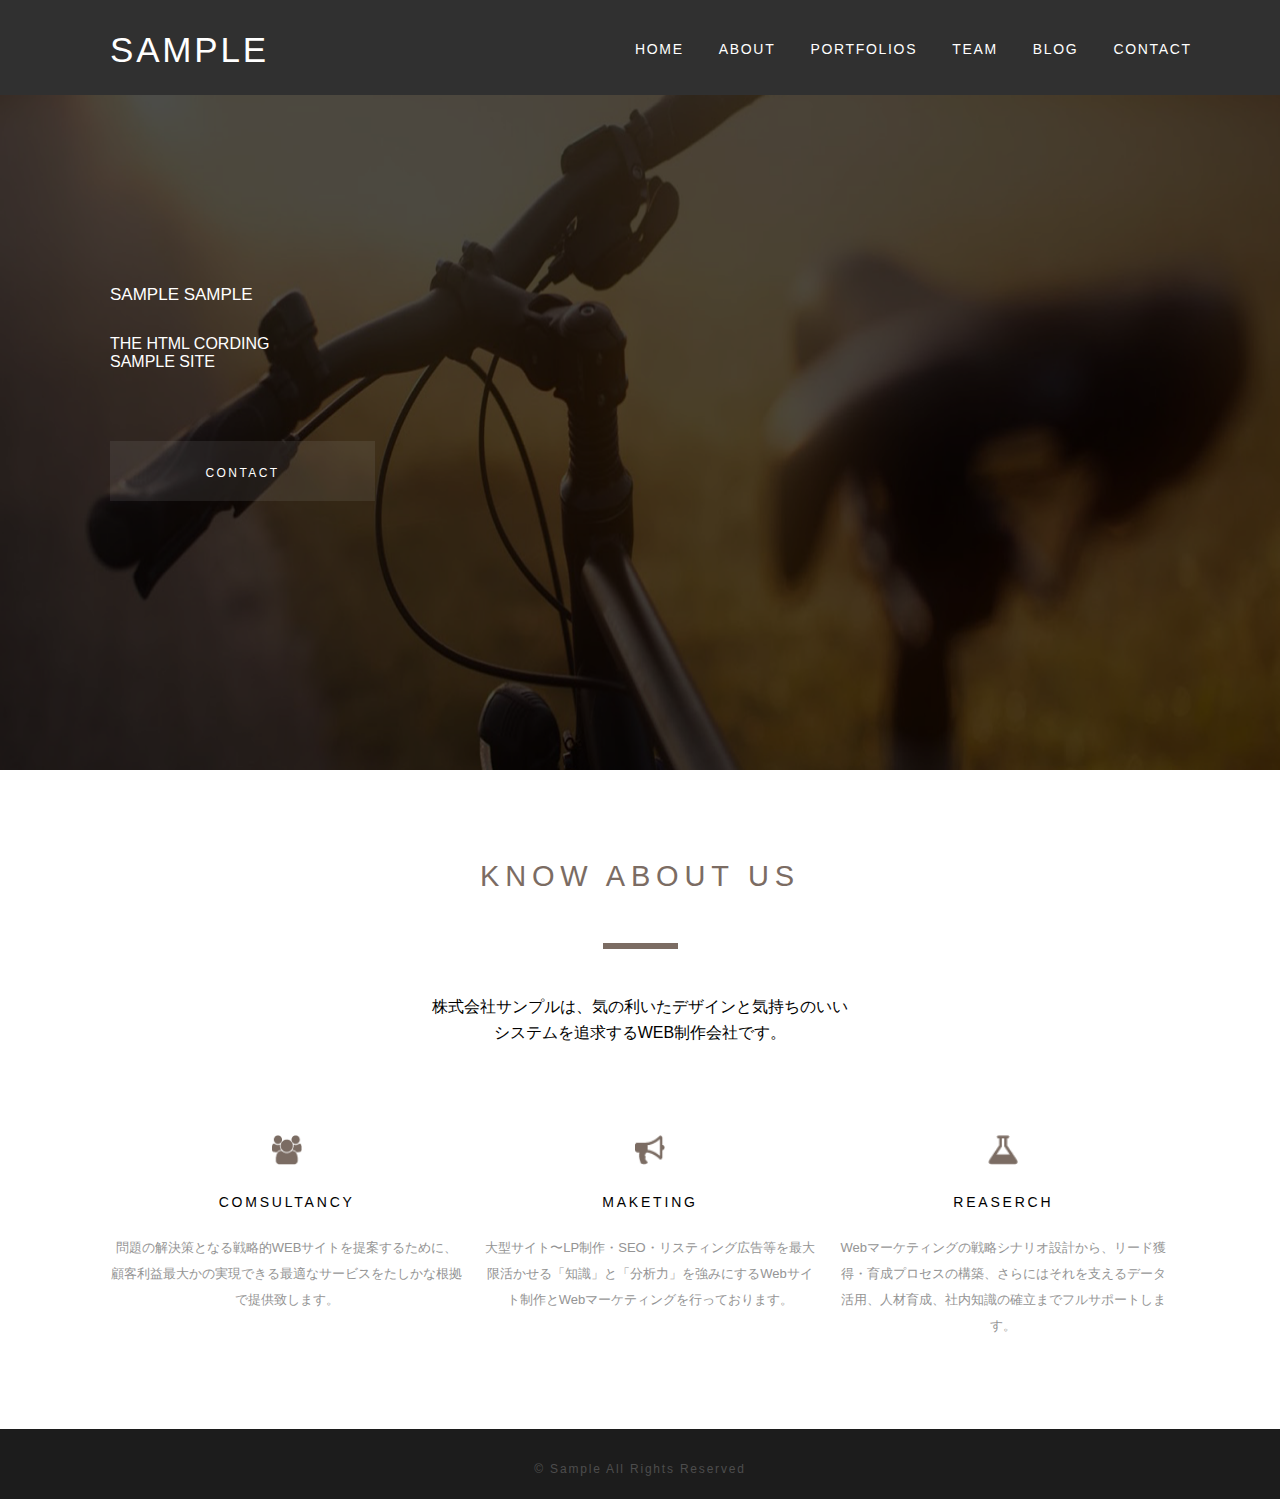
<file: index.html>
<!DOCTYPE html>
<html>
<head>
  <meta charset="UTF-8">
  <meta name="viewport" content="width=device-width,initial-scale=1.0" />
  <link rel="stylesheet" type="text/css" href="reset.css">
  <link rel="stylesheet" type="text/css" href="style.css">
  <!--[if lt IE 9]>
  <script src="http://css3-mediaqueries-js.googlecode.com/svn/trunk/css3-mediaqueries.js"></script>
  <![endif]-->
  <!-- Jquery -->
  <script type="text/javascript" src="http://ajax.googleapis.com/ajax/libs/jquery/1.9.1/jquery.min.js?ver=3.8.1"></script>
  <script type="text/javascript" src="navbar.js"></script>

  <title>課題</title>
</head>
<body id="body">

    <header id="header">
      <div class="headerInner layoutInner">
        <h1 class="headerLogo">SAMPLE</h1>
        <nav class="nav">
          <div class="toggle">
            <span class="toggleBar"></span>
            <span class="toggleBar"></span>
            <span class="toggleBar"></span>
          </div>
          <ul class="menu">
            <li class="menuList"><a class="menuInner" href="">HOME</a></li>
            <li class="menuList"><a class="menuInner" href="">ABOUT</a></li>
            <li class="menuList"><a class="menuInner" href="">PORTFOLIOS</a></li>
            <li class="menuList"><a class="menuInner" href="">TEAM</a></li>
            <li class="menuList"><a class="menuInner" href="">BLOG</a></li>
            <li class="menuList"><a class="menuInner" href="">CONTACT</a></li>
          </ul>
        </nav>
      </div>
    </header>

    <div class="visual">
      <div class="visualInner layoutInner">
        <div class="visualText">
          <p class="visualSubTitle">SAMPLE SAMPLE</p>
          <div class="visualTitle">
            <p>THE <span class="visualTitleColor">HTML</span> CORDING</p><p>SAMPLE <span class="visualTitleColor">SITE</span></p>
          </div>
          <a class="visualContact" href=""><span class="visualContactText">CONTACT</span></a>
        </div>
      </div><!--visualInner-->
    </div><!-- visual -->

    <div id="content">
      <div class="contentInner layoutInner">
        <div class="about">
          <div class="aboutInner">
            <h2 class="aboutTitle">KNOW ABOUT US</h2>
            <hr class="aboutTitleUnderLine">
            <p class="aboutText">株式会社サンプルは、気の利いたデザインと気持ちのいいシステムを追求するWEB制作会社です。</p>
          </div><!-- aboutText -->
          <div class="business">
            <section class="businessInner">
              <img class="businessInnerImg" src="images/consultancy_logo.png">
              <h3 class="businessInnerTitle">COMSULTANCY</h3>
              <p class="businessInnerText">問題の解決策となる戦略的WEBサイトを提案するために、顧客利益最大かの実現できる最適なサービスをたしかな根拠で提供致します。</p>
            </section>
            <section class="businessInner">
              <img class="businessInnerImg" src="images/marketing_logo.png">
              <h3 class="businessInnerTitle">MAKETING</h3>
              <p class="businessInnerText">大型サイト〜LP制作・SEO・リスティング広告等を最大限活かせる「知識」と「分析力」を強みにするWebサイト制作とWebマーケティングを行っております。</p>
            </section>
            <section class="businessInner">
              <img class="businessInnerImg" src="images/research_logo.png">
              <h3 class="businessInnerTitle">REASERCH</h3>
              <p class="businessInnerText">Webマーケティングの戦略シナリオ設計から、リード獲得・育成プロセスの構築、さらにはそれを支えるデータ活用、人材育成、社内知識の確立までフルサポートします。</p>
            </section>
          </div>
        </div><!-- about -->
      </div><!-- contentInner -->
    </div><!-- content -->

    <footer id="footer">
      <div class="footerInner">
        <p class="copyright"><small class="smallFont">&copy; Sample All Rights Reserved</small></p>
      </div>
    </footer>

</body>
</html>
</file>
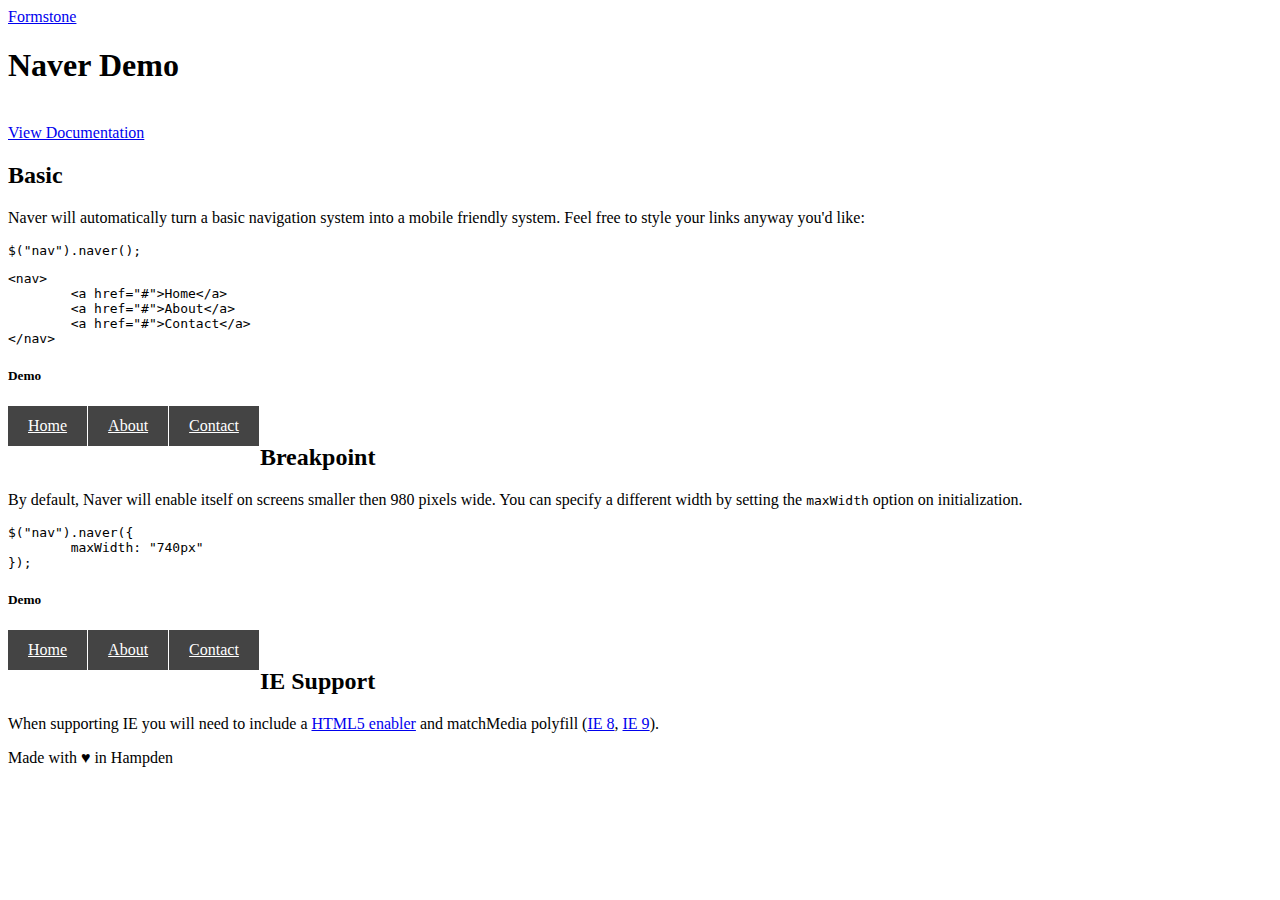
<file: Naver-master/demo/index.html>
<!DOCTYPE html>
<html lang="en">
	<head>
		<meta charset="utf-8">
		<meta name="viewport" content="width=device-width, initial-scale=1, maximum-scale=1, user-scalable=no">

		<title>Naver Demo</title>

		<!-- Modernizer -->
		<script src="http://formstone.it/js/modernizr.js"></script>

		<!-- Demo Resources -->
		<link href="http://formstone.it/css/demo.css" rel="stylesheet" type="text/css" media="all">
		<script src="http://formstone.it/js/demo.js"></script>

		<!--[if IE 8]>
        	<script>var IE8 = true;</script>
        	<script src="http://formstone.it/js/site.ie8.js"></script>
			<link rel="stylesheet" href="http://formstone.it/css/demo.ie8.css">
		<![endif]-->
		<!--[if IE 9]>
        	<script>var IE9 = true;</script>
        	<script src="http://formstone.it/js/site.ie9.js"></script>
		<![endif]-->

		<link href="../jquery.fs.naver.css" rel="stylesheet" type="text/css" media="all">
		<script src="../jquery.fs.naver.js"></script>

		<!--[DEMO:START-RESOURCES]-->

		<style>
			.demo .naver a { background: #444; color: #fff; display: block; float: left; font-size: 16px; line-height: 40px; margin: 0 1px 0 0; padding: 0 20px; }
			.demo .naver a:hover { background: #222; }

			.demo .naver.enabled a { float: none; margin: 0 0 1px 0; width: 100%; }
			.demo .naver.enabled .naver-container { padding: 10px; }
		</style>

		<script>
			$(document).ready(function() {
				$(".demo .naver a").on("click", function(e) {
					e.preventDefault();
					e.stopPropagation();
				});

				$(".demo .naver").naver();

				$(window).one("pronto.load", function() {
					$(".demo .naver a").off("click");
					$(".demo .naver").naver("destroy");
				});
			});
		</script>

		<!--[DEMO:END-RESOURCES]-->

	</head>

	<body class="gridlock demo">
		<header id="header">
			<div class="row">
				<div class="all-full">
					<a href="http://formstone.it/" class="branding">Formstone</a>
				</div>
			</div>
		</header>
		<article class="row page">
			<div class="mobile-full tablet-full desktop-8 desktop-push-2">
				<header class="header">
					<h1>Naver Demo</h1>
					<br>
					<a href="http://formstone.it/naver/" class="button">View Documentation</a>
				</header>

				<!--[DEMO:START-CONTENT]-->

				<!-- BASIC -->
				<h2>Basic</h2>
				<p>Naver will automatically turn a basic navigation system into a mobile friendly system. Feel free to style your links anyway you'd like:</p>

				<pre class="example"><code class="language-javascript">$("nav").naver();</code></pre>
				<pre class="example"><code class="language-markup">&lt;nav&gt;
	&lt;a href="#"&gt;Home&lt;/a&gt;
	&lt;a href="#"&gt;About&lt;/a&gt;
	&lt;a href="#"&gt;Contact&lt;/a&gt;
&lt;/nav&gt;</code></pre>

				<h5>Demo</h5>
				<nav class="naver">
					<a href="#">Home</a>
					<a href="#">About</a>
					<a href="#">Contact</a>
				</nav>

				<br>

				<!-- BREAKPOINT -->
				<h2>Breakpoint</h2>
				<p>By default, Naver will enable itself on screens smaller then 980 pixels wide. You can specify a different width by setting the <code>maxWidth</code> option on initialization.</p>

				<pre class="example"><code class="language-javascript">$("nav").naver({
	maxWidth: "740px"
});</code></pre>

				<h5>Demo</h5>
				<nav class="naver custom-naver reset" data-naver-options='{"maxWidth":"740px"}'>
					<h4 class="naver-handle">Navigation</h4>
					<a href="#">Home</a>
					<a href="#">About</a>
					<a href="#">Contact</a>
				</nav>

				<br>

				<!-- IE -->
				<h2>IE Support</h2>
				<p>When supporting IE you will need to include a <a href="https://gist.github.com/benplum/8045366" target="_blank">HTML5 enabler</a> and matchMedia polyfill (<a href="https://gist.github.com/benplum/8045336" target="_blank">IE 8</a>, <a href="https://gist.github.com/benplum/8045327" target="_blank">IE 9</a>).</p>

				<!--[DEMO:END-CONTENT]-->

			</div>
		</article>

		<footer id="footer" class="row">
			<div class="all-full copyright">
				Made with &hearts; in Hampden
			</div>
		</footer>
	</body>
</html>
</file>
<file: style.css>
/*======= Common Color =========*/
/*======= Common Layout ========*/
.body {
  font-size: 16px;
  line-height: 1;
}

.layoutInner {
  margin: 0 auto;
  max-width: 1060px;
  width: 90%;
}

#header {
  background-color: #303030;
}
#header .headerInner {
  height: 95px;
  position: relative;
}

#content .contentInner {
  padding: 90px 0 90px 0;
}

#footer {
  background-color: #1c1c1c;
}
#footer .footerInner {
  height: 40px;
  padding-top: 30px;
}

/*============ Device ==========*/
/*===== Mobile Small Size =====*/
@media screen and (max-width: 460px) {
  /* header */
  .headerLogo {
    float: left;
    padding: 30px 0;
    font-size: 35px;
    color: #FFF;
    font-weight: 400;
    letter-spacing: 0.08em;
  }

  /* menu */
  .toggle {
    display: block;
    background: #303030;
    position: absolute;
    top: 30px;
    right: 0;
  }
  .toggle .toggleBar {
    display: block;
    width: 45px;
    height: 0;
    margin-bottom: 10px;
    border: 0;
    border-bottom: solid 5px #FFF;
  }
  .toggle .toggleBar:last-child {
    margin-bottom: 0;
  }

  .menu {
    display: none;
    width: 100%;
    position: absolute;
    top: 95px;
    left: 0;
  }
  .menu .menuList {
    text-align: center;
    background-color: #303030;
    height: 50px;
    padding-top: 20px;
  }
  .menu .menuList .menuInner {
    font-size: 24px;
    color: #FFF;
    font-weight: 300;
    letter-spacing: 0.12em;
  }
  .menu .menuList .menuInner:hover {
    border-bottom: 5px solid #7b6c63;
    padding-bottom: 10px;
  }

  /* visual */
  .visual {
    width: 100%;
    height: auto;
    background-image: url(images/sp_bg.png);
    background-position: left top;
    background-size: 100% 100%;
    background-repeat: no-repeat;
  }
  .visual .visualInner {
    height: 675px;
  }
  .visual .visualInner .visualText {
    text-align: center;
    padding-top: 200px;
    color: #FFF;
  }
  .visual .visualInner .visualText .visualSubTitle {
    display: none;
  }
  .visual .visualInner .visualText .visualTitle {
    margin-bottom: 100px;
  }
  .visual .visualInner .visualText .visualTitle .visualTitleFont {
    margin-bottom: 30px;
    font-size: 43px;
    font-weight: 400;
    line-height: 1.2em;
    letter-spacing: 0.2em;
  }
  .visual .visualInner .visualText .visualTitle .visualTitleFont .visualTitleColor {
    color: #7b6c63;
  }
  .visual .visualInner .visualText .visualContact {
    display: block;
    width: 280px;
    height: 75px;
    margin: 0 auto;
    text-align: center;
    background-color: rgba(200, 200, 200, 0.1);
  }
  .visual .visualInner .visualText .visualContact .visualContactText {
    display: block;
    font-size: 23px;
    letter-spacing: 0.2em;
    padding-top: 30px;
    color: #FFF;
  }
  .visual .visualInner .visualText .visualContact:hover {
    background-color: rgba(200, 200, 200, 0.3);
  }

  /* content */
  .about {
    width: 100%;
    height: auto;
  }
  .about .aboutInner {
    text-align: center;
    margin-bottom: 60px;
  }
  .about .aboutInner .aboutTitle {
    padding-bottom: 50px;
    font-size: 37px;
    color: #7b6c63;
    font-weight: 400;
    letter-spacing: 0.2em;
  }
  .about .aboutInner .aboutTitleUnderLine {
    display: block;
    width: 75px;
    height: 0px;
    margin: 0 auto;
    padding-bottom: 35px;
    border: 0;
    border-top: 6px solid #7b6c63;
  }
  .about .aboutInner .aboutText {
    font-size: 28px;
    color: #000;
    line-height: 1.4em;
  }

  .business {
    text-align: center;
  }
  .business .businessInner {
    margin-bottom: 75px;
  }
  .business .businessInner .businessInnerImg {
    width: 30px;
    height: 30px;
  }
  .business .businessInner .businessInnerTitle {
    padding: 25px 0;
    font-size: 26px;
    font-weight: 300;
    letter-spacing: 0.2em;
  }
  .business .businessInner .businessInnerText {
    font-size: 24px;
    color: #949494;
    line-height: 1.4em;
  }
  .business .businessInner:last-child {
    margin-bottom: 0;
  }

  /* footer */
  .copyright {
    text-align: center;
  }
  .copyright .smallFont {
    font-size: 12px;
    letter-spacing: 0.15em;
    color: #4d4d4d;
  }
}
/*===== Mobile Large Size =====*/
@media screen and (min-width: 461px) and (max-width: 640px) {
  /* header */
  .headerLogo {
    float: left;
    padding: 30px 0;
    font-size: 35px;
    color: #FFF;
    font-weight: 400;
    letter-spacing: 0.08em;
  }

  /* menu */
  .toggle {
    display: block;
    background: #303030;
    position: absolute;
    top: 30px;
    right: 0;
  }
  .toggle .toggleBar {
    display: block;
    width: 45px;
    height: 0;
    margin-bottom: 10px;
    border: 0;
    border-bottom: solid 5px #FFF;
  }
  .toggle .toggleBar:last-child {
    margin-bottom: 0;
  }

  .menu {
    display: none;
    width: 100%;
    position: absolute;
    top: 95px;
    left: 0;
  }
  .menu .menuList {
    text-align: center;
    background-color: #303030;
    height: 50px;
    padding-top: 20px;
  }
  .menu .menuList .menuInner {
    font-size: 24px;
    color: #FFF;
    font-weight: 300;
    letter-spacing: 0.12em;
  }
  .menu .menuList .menuInner:hover {
    border-bottom: 5px solid #7b6c63;
    padding-bottom: 10px;
  }

  /* visual */
  .visual {
    width: 100%;
    height: auto;
    background-image: url(images/sp_bg.png);
    background-position: left top;
    background-size: 100% 100%;
    background-repeat: no-repeat;
  }
  .visual .visualInner {
    height: 675px;
  }
  .visual .visualInner .visualText {
    text-align: center;
    padding-top: 230px;
    color: #FFF;
  }
  .visual .visualInner .visualText .visualSubTitle {
    display: none;
  }
  .visual .visualInner .visualText .visualTitle {
    margin-bottom: 130px;
  }
  .visual .visualInner .visualText .visualTitle .visualTitleFont {
    margin-bottom: 30px;
    font-size: 43px;
    font-weight: 400;
    line-height: 1.2em;
    letter-spacing: 0.2em;
  }
  .visual .visualInner .visualText .visualTitle .visualTitleFont .visualTitleColor {
    color: #7b6c63;
  }
  .visual .visualInner .visualText .visualContact {
    display: block;
    width: 330px;
    height: 75px;
    margin: 0 auto;
    text-align: center;
    background-color: rgba(200, 200, 200, 0.1);
  }
  .visual .visualInner .visualText .visualContact .visualContactText {
    display: block;
    font-size: 23px;
    letter-spacing: 0.2em;
    padding-top: 30px;
    color: #FFF;
  }
  .visual .visualInner .visualText .visualContact:hover {
    background-color: rgba(200, 200, 200, 0.3);
  }

  /* content */
  .about {
    width: 100%;
    height: auto;
  }
  .about .aboutInner {
    text-align: center;
    margin-bottom: 60px;
  }
  .about .aboutInner .aboutTitle {
    padding-bottom: 50px;
    font-size: 37px;
    color: #7b6c63;
    font-weight: 400;
    letter-spacing: 0.2em;
  }
  .about .aboutInner .aboutTitleUnderLine {
    display: block;
    width: 75px;
    height: 0px;
    margin: 0 auto;
    padding-bottom: 35px;
    border: 0;
    border-top: 6px solid #7b6c63;
  }
  .about .aboutInner .aboutText {
    font-size: 28px;
    color: #000;
    line-height: 1.4em;
  }

  .business {
    text-align: center;
  }
  .business .businessInner {
    margin-bottom: 75px;
  }
  .business .businessInner .businessInnerImg {
    width: 30px;
    height: 30px;
  }
  .business .businessInner .businessInnerTitle {
    padding: 25px 0;
    font-size: 26px;
    font-weight: 300;
    letter-spacing: 0.2em;
  }
  .business .businessInner .businessInnerText {
    font-size: 24px;
    color: #949494;
    line-height: 1.4em;
  }
  .business .businessInner:last-child {
    margin-bottom: 0;
  }

  /* footer */
  .copyright {
    text-align: center;
  }
  .copyright .smallFont {
    font-size: 12px;
    letter-spacing: 0.15em;
    color: #4d4d4d;
  }
}
/*==== Middle Size ====*/
@media screen and (min-width: 641px) and (max-width: 860px) {
  /* header */
  .headerLogo {
    float: left;
    padding: 30px 0;
    font-size: 35px;
    color: #FFF;
    font-weight: 400;
    letter-spacing: 0.08em;
  }

  /* menu */
  .toggle {
    display: block;
    background: #303030;
    position: absolute;
    top: 30px;
    right: 0;
  }
  .toggle .toggleBar {
    display: block;
    width: 45px;
    height: 0;
    margin-bottom: 10px;
    border: 0;
    border-bottom: solid 5px #FFF;
  }
  .toggle .toggleBar:last-child {
    margin-bottom: 0;
  }

  .menu {
    display: none;
    width: 100%;
    position: absolute;
    top: 95px;
    left: 0;
  }
  .menu .menuList {
    text-align: center;
    background-color: #303030;
    height: 50px;
    padding-top: 20px;
  }
  .menu .menuList .menuInner {
    display: block;
    font-size: 24px;
    color: #FFF;
    font-weight: 300;
    letter-spacing: 0.12em;
  }
  .menu .menuList .menuInner:hover {
    border-bottom: 5px solid #7b6c63;
    padding-bottom: 10px;
  }

  /* visual */
  .visual {
    width: 100%;
    height: auto;
    background-image: url(images/pc_bg.png);
    background-position: left top;
    background-size: 100% 100%;
    background-repeat: no-repeat;
  }
  .visual .visualInner {
    height: 550px;
  }
  .visual .visualInner .visualText {
    padding-top: 150px;
    color: #FFF;
  }
  .visual .visualInner .visualText .visualSubTitle {
    font-size: 17px;
  }
  .visual .visualInner .visualText .visualTitle {
    margin: 30px 0 70px 0;
  }
  .visual .visualInner .visualText .visualTitle .visualTitleFont {
    margin-bottom: 30px;
    font-size: 47px;
    font-weight: 400;
    letter-spacing: 0.08em;
  }
  .visual .visualInner .visualText .visualTitle .visualTitleFont .visualTitleColor {
    color: #7b6c63;
  }
  .visual .visualInner .visualText .visualContact {
    display: block;
    width: 265px;
    height: 60px;
    text-align: center;
    background-color: rgba(200, 200, 200, 0.1);
  }
  .visual .visualInner .visualText .visualContact .visualContactText {
    display: block;
    font-size: 12px;
    letter-spacing: 0.2em;
    padding-top: 25px;
    color: #FFF;
  }
  .visual .visualInner .visualText .visualContact:hover {
    background-color: rgba(200, 200, 200, 0.3);
  }

  /* content */
  .about {
    width: 100%;
    height: auto;
  }
  .about .aboutInner {
    width: 430px;
    margin: 0 auto 90px auto;
    text-align: center;
  }
  .about .aboutInner .aboutTitle {
    padding-bottom: 50px;
    font-size: 29px;
    color: #7b6c63;
    font-weight: 500;
    letter-spacing: 0.2em;
  }
  .about .aboutInner .aboutTitleUnderLine {
    width: 75px;
    height: 0;
    margin: 0 auto;
    padding-bottom: 45px;
    border: 0;
    border-top: 6px solid #7b6c63;
  }
  .about .aboutInner .aboutText {
    color: #000;
    line-height: 1.6em;
  }

  .business {
    display: table;
    table-layout: fixed;
    width: 100%;
  }
  .business .businessInner {
    display: table-cell;
    vertical-align: top;
    text-align: center;
    padding-left: 20px;
  }
  .business .businessInner .businessInnerImg {
    width: 30px;
    height: 30px;
  }
  .business .businessInner .businessInnerTitle {
    padding: 25px 0;
    font-size: 14px;
    font-weight: 400;
    letter-spacing: 0.2em;
  }
  .business .businessInner .businessInnerText {
    font-size: 13px;
    color: #949494;
    line-height: 2em;
  }
  .business .businessInner:first-child {
    padding-left: 0;
  }

  /* footer */
  .copyright {
    text-align: center;
  }
  .copyright .smallFont {
    font-size: 12px;
    letter-spacing: 0.15em;
    color: #4d4d4d;
  }
}
/* PC Size  */
@media screen and (min-width: 861px) {
  /* header */
  .headerLogo {
    float: left;
    padding: 30px 0;
    font-size: 35px;
    color: #FFF;
    font-weight: 400;
    letter-spacing: 0.08em;
  }

  /* menu */
  .nav {
    float: right;
    width: 570px;
    padding-top: 40px;
  }
  .nav .menu {
    display: table;
    table-layout: auto;
  }
  .nav .menu .menuList {
    display: table-cell;
    vertical-align: top;
    text-align: right;
    padding-left: 35px;
  }
  .nav .menu .menuList .menuInner {
    font-size: 14px;
    color: #FFF;
    font-weight: 300;
    letter-spacing: 0.12em;
  }
  .nav .menu .menuList .menuInner:hover {
    border-bottom: 5px solid #7b6c63;
    padding-bottom: 10px;
  }

  /* visual */
  .visual {
    width: 100%;
    height: auto;
    background-image: url(images/pc_bg.png);
    background-position: left top;
    background-size: 100% 100%;
    background-repeat: no-repeat;
  }
  .visual .visualInner {
    height: 675px;
  }
  .visual .visualInner .visualText {
    padding-top: 190px;
    color: #FFF;
  }
  .visual .visualInner .visualText .visualSubTitle {
    font-size: 17px;
  }
  .visual .visualInner .visualText .visualTitle {
    margin: 30px 0 70px 0;
  }
  .visual .visualInner .visualText .visualTitle .visualTitleFont {
    margin-bottom: 30px;
    font-size: 47px;
    font-weight: 400;
    letter-spacing: 0.08em;
  }
  .visual .visualInner .visualText .visualTitle .visualTitleFont .visualTitleColor {
    color: #7b6c63;
  }
  .visual .visualInner .visualText .visualContact {
    display: block;
    width: 265px;
    height: 60px;
    text-align: center;
    background-color: rgba(200, 200, 200, 0.1);
  }
  .visual .visualInner .visualText .visualContact .visualContactText {
    display: block;
    font-size: 12px;
    letter-spacing: 0.2em;
    padding-top: 25px;
    color: #FFF;
  }
  .visual .visualInner .visualText .visualContact:hover {
    background-color: rgba(200, 200, 200, 0.3);
  }

  /* content */
  .about {
    width: 100%;
    height: auto;
  }
  .about .aboutInner {
    width: 430px;
    margin: 0 auto 90px auto;
    text-align: center;
  }
  .about .aboutInner .aboutTitle {
    padding-bottom: 50px;
    font-size: 29px;
    color: #7b6c63;
    font-weight: 500;
    letter-spacing: 0.2em;
  }
  .about .aboutInner .aboutTitleUnderLine {
    display: block;
    width: 75px;
    height: 0;
    margin: 0 auto;
    padding-bottom: 45px;
    border: 0;
    border-top: 6px solid #7b6c63;
  }
  .about .aboutInner .aboutText {
    color: #000;
    line-height: 1.6em;
  }

  .business {
    display: table;
    table-layout: fixed;
    width: 100%;
  }
  .business .businessInner {
    display: table-cell;
    vertical-align: top;
    text-align: center;
    padding-left: 20px;
  }
  .business .businessInner .businessInnerImg {
    width: 30px;
    height: 30px;
  }
  .business .businessInner .businessInnerTitle {
    padding: 25px 0;
    font-size: 14px;
    font-weight: 400;
    letter-spacing: 0.2em;
  }
  .business .businessInner .businessInnerText {
    font-size: 13px;
    color: #949494;
    line-height: 2em;
  }
  .business .businessInner:first-child {
    padding-left: 0;
  }

  /* footer */
  .copyright {
    text-align: center;
  }
  .copyright .smallFont {
    font-size: 12px;
    letter-spacing: 0.15em;
    color: #4d4d4d;
  }
}
</file>
